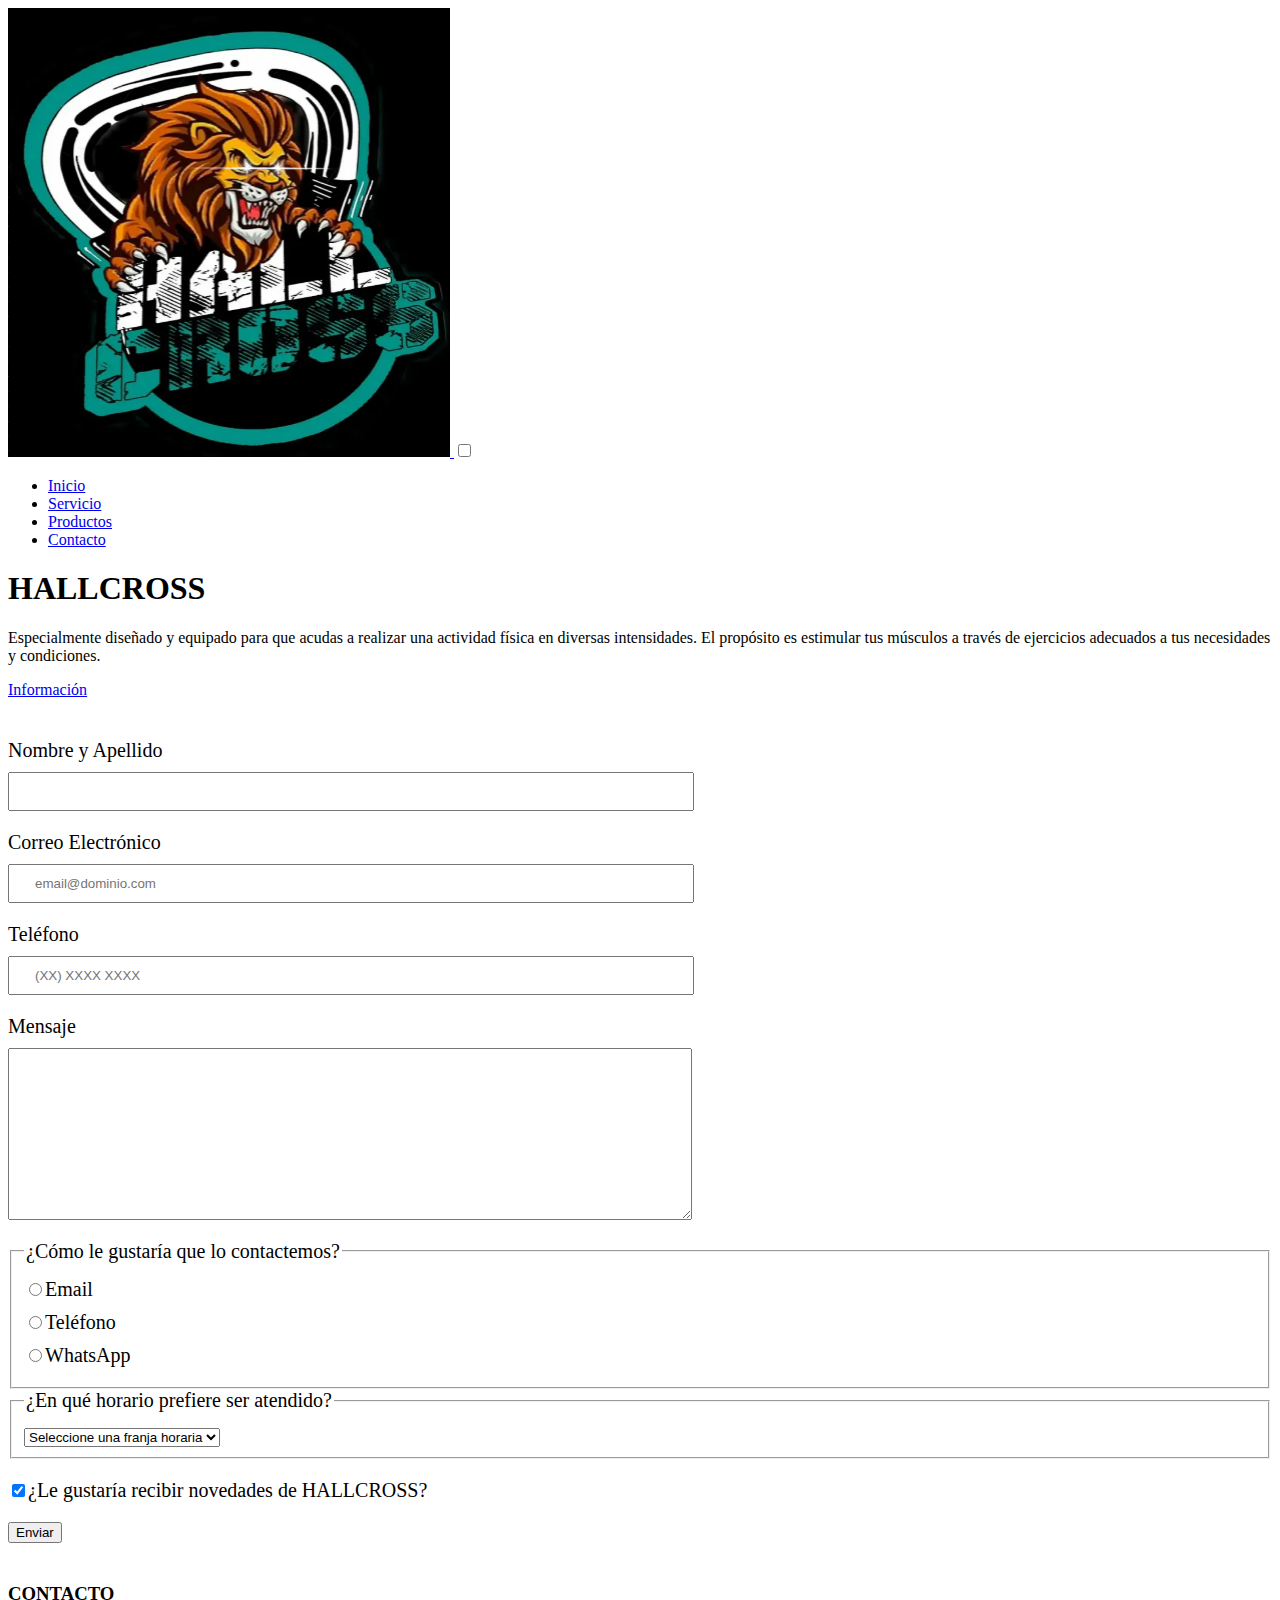
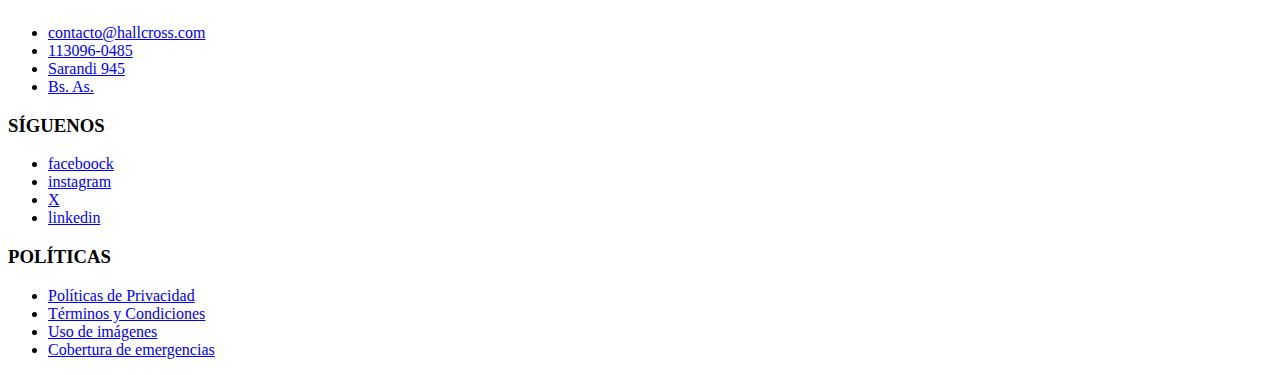
<file: contacto.html>
<!DOCTYPE html>
<html lang="es">
    <head>
        <meta charset="UTF-8">
    <meta name="viewport" content="width=device-width, initial-scale=1.0">
    <link rel="icon" type="image/x-icon" href="images/favicon/favicon-16x16.png">
        <title>Contacto - HALLCROSS</title>
        <link rel="stylesheet" href="./stylecontacto.css">
    </head>
    <body>
        <header class="header">
            <div class="menu container">
                <a href="./index.html" class="logo">
                    <img src="images/LOGO.png" alt="HALLCROSS Logo">
                </a>
                <input type="checkbox" id="menu">
                <label for="menu">
                    <img src="images/menu.png" class="menu-icono" alt="Menu Icon">
                </label>
                <nav class="navbar">
                    <ul>
                        <li><a href="./index.html">Inicio</a></li>
                        <li><a href="./servicios.html">Servicio</a></li>
                        <li><a href="./productos.html">Productos</a></li>
                        <li><a href="contacto.html">Contacto</a></li>
                    </ul>
                </nav>
            </div>
            <div class="header-content container">
                <div class="header-txt">
                    <h1>HALLCROSS</h1>
                    <p>Especialmente diseñado y equipado para que acudas a realizar una actividad física en diversas intensidades. El propósito es estimular tus músculos a través de ejercicios adecuados a tus necesidades y condiciones.</p>
                    <a href="#" class="btn-1">Información</a>
                </div>
            </div>
        </header>
        <main>
            <form>
                <label for="nombreapellido">Nombre y Apellido</label>
                <input type="text" id="nombreapellido" class="input-padron">
                <div class="error" id="error-name"></div>
                <label for="correoelectronico">Correo Electrónico</label>
                <input type="email" id="correoelectronico" class="input-padron"  placeholder="email@dominio.com">
                <div class="error" id="error-email"></div>
                <label for="telefono">Teléfono</label>
                <input type="text" id="telefono" class="input-padron"  placeholder="(XX) XXXX XXXX">
                <div class="error" id="error-telefono"></div>
                <label for="mensaje">Mensaje</label>
                <textarea cols="70" rows="10" id="mensaje" class="input-padron"></textarea>
                <div class="error" id="error-message"></div>
                <fieldset>
                    <legend>¿Cómo le gustaría que lo contactemos?</legend>
                    <label for="radio-email"><input type="radio" name="contacto" value="email" id="radioemail">Email</label>
                    <label for="radio-telefono"><input type="radio" name="contacto" value="telefono" id="radiotelefono">Teléfono</label>
                    <label for="radio-whatsapp"><input type="radio" name="contacto" value="whatsapp" id="radiowhatsapp">WhatsApp</label>
                    
                </fieldset>
                <div class="error" id="error-contacto"></div>
               
                <fieldset>
                    <legend>¿En qué horario prefiere ser atendido?</legend>
                    <select title="Horario" id="hora">
                        <option value="">Seleccione una franja horaria</option>
                        <option value="MA">Mañana</option>
                        <option value="TA">Tarde</option>
                        <option value="NO">Noche</option>
                    </select>
                </fieldset>
                <div class="error" id="error-hora"></div>
                
                <label class="checkbox"><input type="checkbox" checked>¿Le gustaría recibir novedades de HALLCROSS?</label>                
                
                <button type="button" id="btn-send" value="Submit" class="btn-1">Enviar</button>

            </form>
        </main>
        <footer class="footer">

            <div class="footer-content container">
    
                <div class="link">
                    <h3>CONTACTO</h3>
                    <ul>
                        <li><a href="mailto:hallcross@gmail.com">contacto@hallcross.com</a></li>
                        <li><a href="+1130960485">113096-0485</a></li>
                        <li><a href="#">Sarandi 945</a></li>
                        <li><a href="#">Bs. As.</a></li>
                    </ul>
                </div>
                <div class="link">
                    <h3>SÍGUENOS</h3>
                    <ul>
                        <li><a href="https://www.faceboock.com/hallcross">faceboock</a></li>
                        <li><a href="https://www.instagram.com/hallcross">instagram</a></li>
                        <li><a href="https://www.twiter.com/hallcross">X</a></li>
                        <li><a href="https://www.linkedin.com/hallcross">linkedin</a></li>
                    </ul>
                </div>
                <div class="link">
                    <h3>POLÍTICAS</h3>
                    <ul>
                        <li><a href="#">Políticas de Privacidad</a></li>
                        <li><a href="#">Términos y Condiciones</a></li>
                        <li><a href="#">Uso de imágenes</a></li>
                        <li><a href="#">Cobertura de emergencias</a></li>
                    </ul>
                </div>
            </div>
        </footer>
        <script src="./contacto.js"></script>
    </body>
</html>
</file>
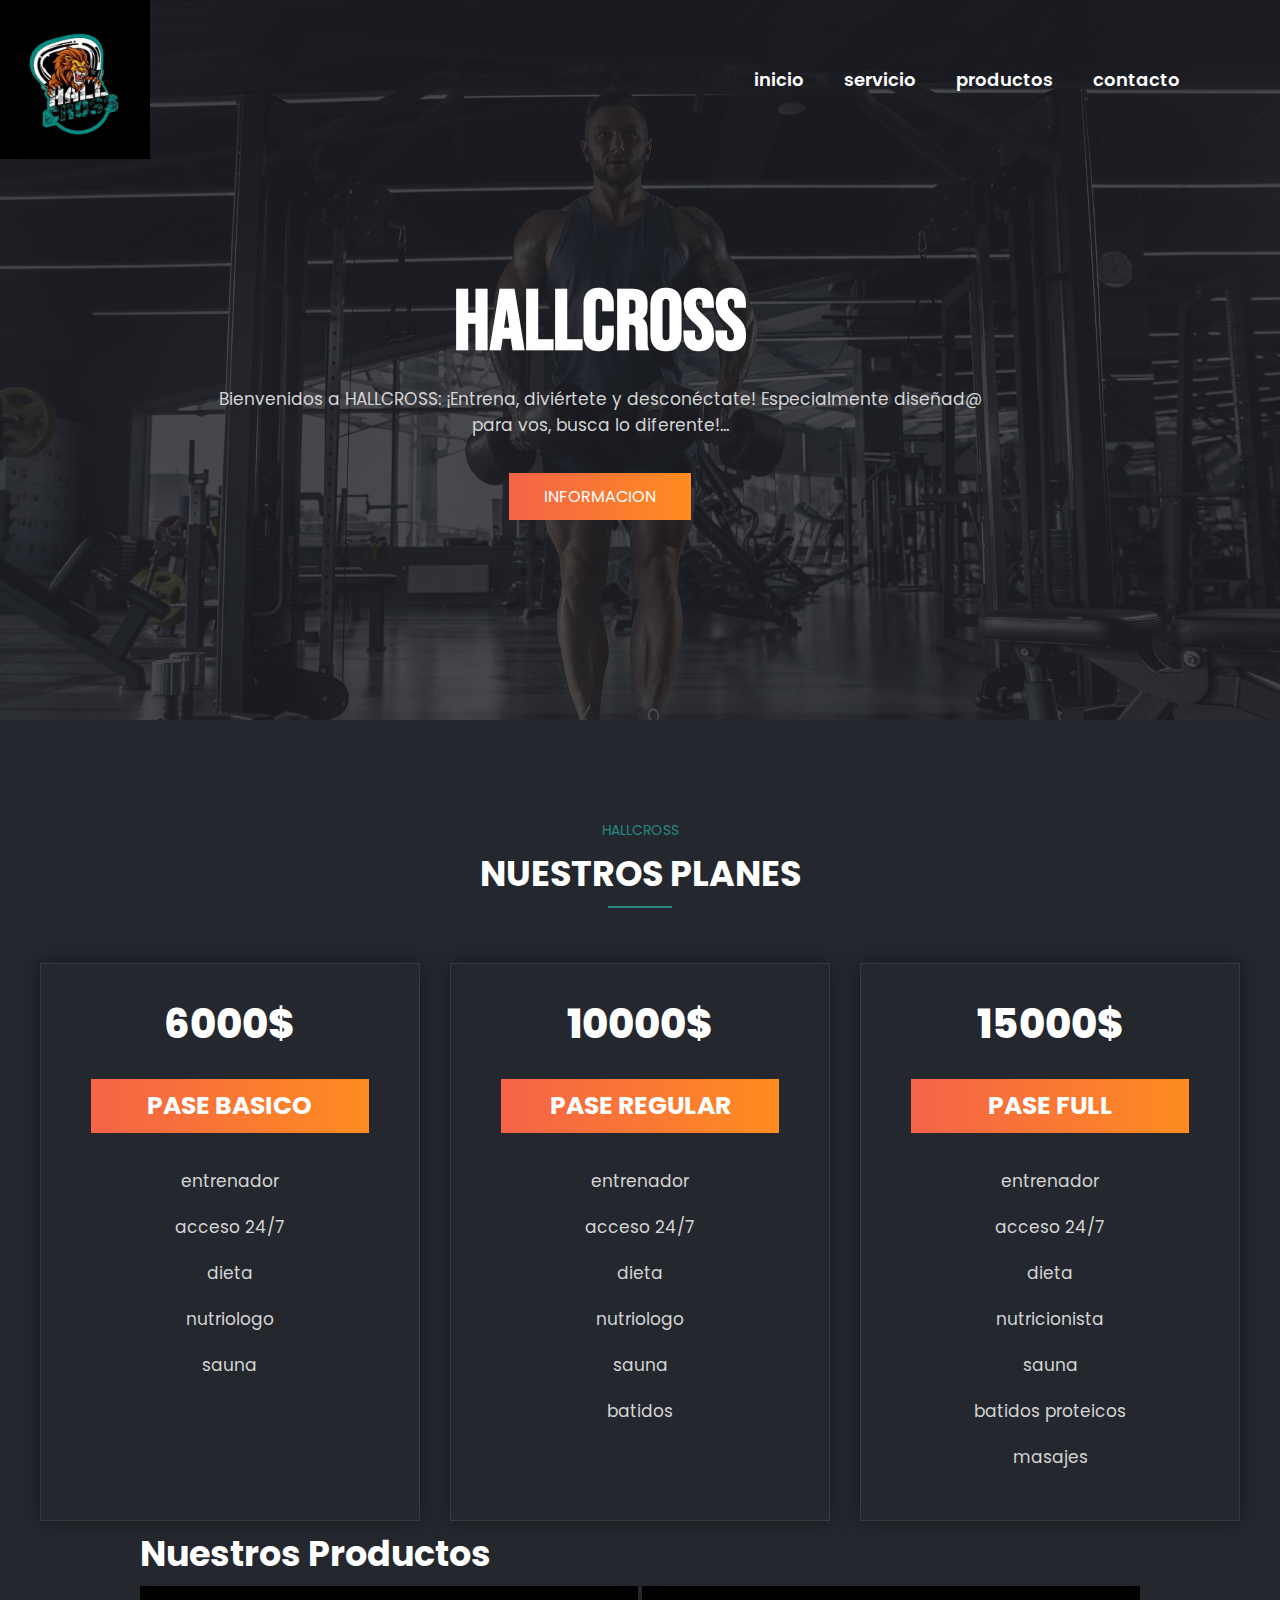
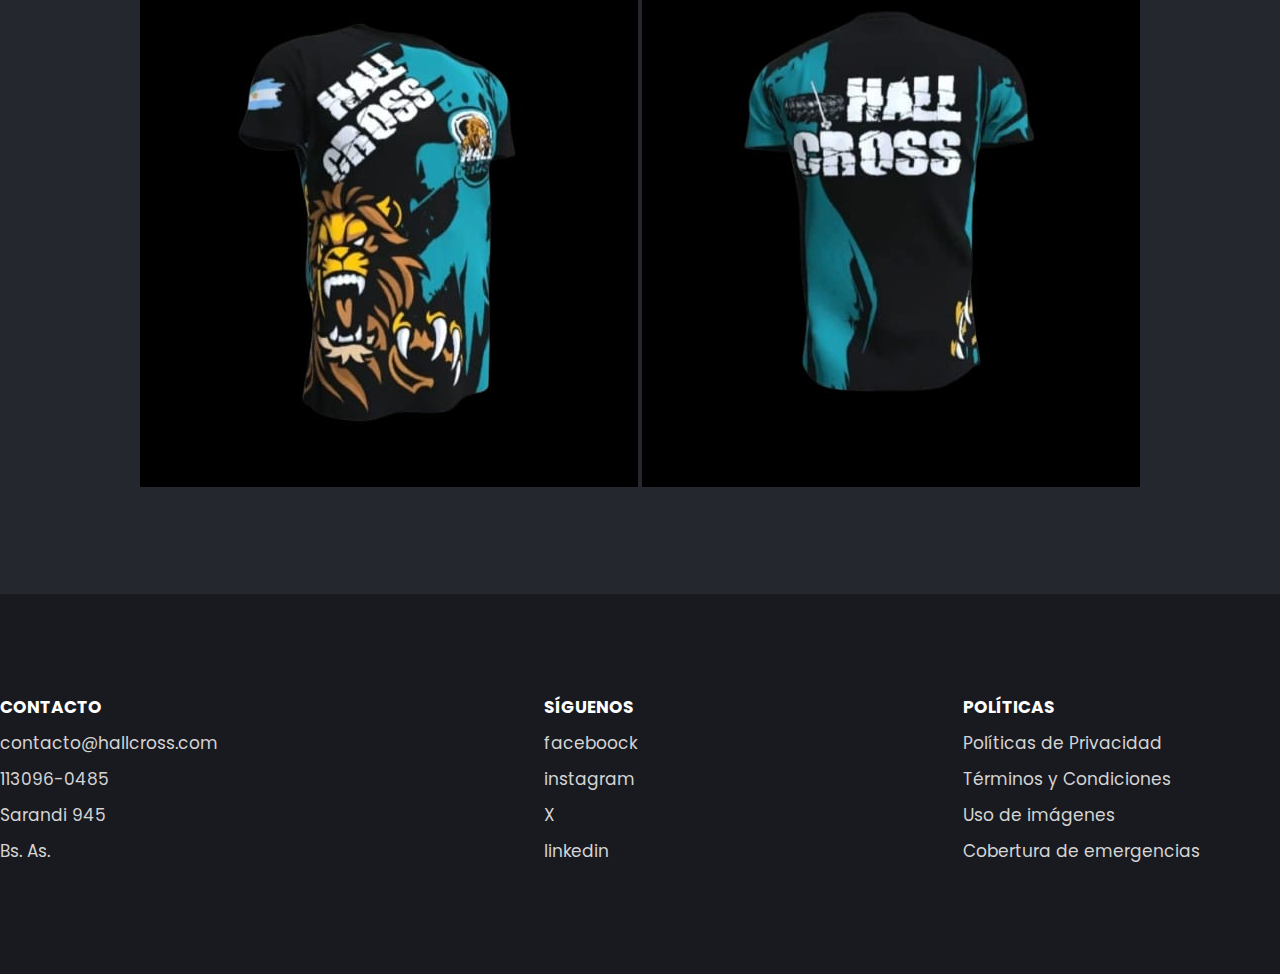
<file: productos.html>
<!DOCTYPE html>
<html lang="es">
<head>
    <meta charset="UTF-8">
    <meta name="viewport" content="width=device-width, initial-scale=1.0">
    <link rel="icon" type="image/x-icon" href="../images/favicon/favicon-16x16.png" >
    <title>HALLCROSS - Productos</title>
    <link rel="stylesheet" href="../style.css">
</head>
<body>
    <header class="header">
        <div class="menu container">
            <a href="#" class="logo">
                <img src="images/logo.cambio.jpg" alt="logo de pagina" class="logo-img">
            </a>
            <input type="checkbox" id="menu" />
            <label for="menu">
                <img src="images/menu.png" class="menu-icono" alt="menu">
            </label>
            <nav class="navbar">
                <ul>
                    <li><a href="inicio.html">inicio</a></li>
                    <li><a href="servicios.html">servicio</a></li>
                    <li><a href="productos.html">productos</a></li>
                    <li><a href="contacto.html">contacto</a></li>
                </ul>
            </nav>
        </div>

        <div class="header-content container">
            <div class="header-txt">
                <h1>HALLCROSS</h1>
                <p>
                         Bienvenidos a HALLCROSS: 
                    ¡Entrena, diviértete y desconéctate!
                    Especialmente diseñad@ para vos, busca lo diferente!... 
                    
                </p>
                <a href="#" class="btn-1">informacion</a>
            </div>
        </div>
    </header>    
   

   



    <main class="plans">

        <span>HALLCROSS</span>
        <h2>NUESTROS PLANES</h2>
        <hr>

        <div class="plans-content container">

            <div class="plan-1">
                <span>6000$</span>
                <h3>PASE BASICO</h3>
                <p>entrenador</p>
                <p>acceso 24/7</p>
                <p>dieta</p>
                <p>nutriologo</p>
                <p>sauna</p>
            </div>

            <div class="plan-1">
                <span>10000$</span>
                <h3>PASE REGULAR</h3>
                <p>entrenador</p>
                <p>acceso 24/7</p>
                <p>dieta</p>
                <p>nutriologo</p>
                <p>sauna</p>
                <p>batidos</p>
            </div>

            <div class="plan-1">
                <span>15000$</span>
                <h3>PASE FULL</h3>
                <p>entrenador</p>
                <p>acceso 24/7</p>
                <p>dieta</p>
                <p>nutricionista</p>
                <p>sauna</p>
                <p>batidos proteicos</p>
                <p>masajes</p>
            </div>

        </div>
        <section class="products">
            <div class="container">
                <h2>Nuestros Productos</h2>
                <div class="product-gallery">
                    <img src="images/remera adelante.jpg" alt="Remera frente" class="product-img">
                    <img src="images/remera atras.jpg" alt="Remera atras" class="product-img">
                </div>
            </div>
        </section>
    </main>

    <footer class="footer">

        <div class="footer-content container">

            <div class="link">
                <h3>CONTACTO</h3>
                <ul>
                    <li><a href="mailto:hallcross@gmail.com">contacto@hallcross.com</a></li>
                    <li><a href="+1130960485">113096-0485</a></li>
                    <li><a href="#">Sarandi 945</a></li>
                    <li><a href="#">Bs. As.</a></li>
                </ul>
            </div>
            <div class="link">
                <h3>SÍGUENOS</h3>
                <ul>
                    <li><a href="https://www.faceboock.com/hallcross">faceboock</a></li>
                    <li><a href="https://www.instagram.com/hallcross">instagram</a></li>
                    <li><a href="https://www.twiter.com/hallcross">X</a></li>
                    <li><a href="https://www.linkedin.com/hallcross">linkedin</a></li>
                </ul>
            </div>
            <div class="link">
                <h3>POLÍTICAS</h3>
                <ul>
                    <li><a href="#">Políticas de Privacidad</a></li>
                    <li><a href="#">Términos y Condiciones</a></li>
                    <li><a href="#">Uso de imágenes</a></li>
                    <li><a href="#">Cobertura de emergencias</a></li>
                </ul>
            </div>
        </div>
    </footer>
</file>
<file: stylecontacto.css>
form{
    margin: 40px 0;
}

form label, form legend{
    display: block;
    font-size: 20px;
    margin: 0 0 10px;
}

.input-padron{
    display: block;
    margin: 0 0 20px;
    padding: 10px 25px;
    width: 50%;
}

.checkbox{
    margin:20px 0;
}

.enviar{
    width: 20%;
    padding: 15px 0;
    font-size: 18px;
    font-weight: bold;
    color:white;
    background: orange;
    border:none;
    border-radius: 5px;
    transition: 1s all;
    cursor:pointer;
}

.enviar:hover{
    background: darkorange;
    transform: scale(1.1);
}
</file>
<file: style.css>
@import url('https://fonts.googleapis.com/css2?family=Bebas+Neue&family=Poppins:wght@400;500;600;700;800&display=swap');

/*
font-family: 'Bebas Neue', sans-serif;
font-family: 'Poppins', sans-serif;
*/

* {
    margin: 0;
    padding: 0;
    box-sizing: border-box;
    text-decoration: none;
    list-style: none;
}

body {
    font-family: 'Poppins', sans-serif; 
}

img {
    max-width: 100%;
}

.container {
    max-width: 1200px;
    margin-left: 0;
    margin-right: 0;
}

.header {
    background: linear-gradient(
        rgba(29,30,35,0.8),
        rgba(29,30,35,0.8)
    ),
    url(images/bg.jpg);
    background-position: top center;
    background-repeat: no-repeat;
    background-size: cover;
    display: flex;
    align-items: center;
    min-height: 80vh;
    padding: 80px 0 0 0;
}

.menu {
    position: absolute;
    top: 0;
    left: 0;
    right: 0;
    display: flex;
    align-items: center;
    justify-content: space-between;
}

.logo {
    display: flex;
    align-items: center; /* Asegura que la imagen del logo esté centrada verticalmente */
    margin-right: auto;  /* Empuja la imagen hacia la izquierda si hay otros elementos en la barra de navegación */
}

.logo img {
    width: 150px; /* Ajusta el tamaño del logo según tus necesidades */
    height: auto; /* Mantiene la proporción de la imagen */
    display: block; /* Asegura que no haya espacio adicional alrededor de la imagen */
}

.menu .navbar ul li {
    position: relative;
    float: left;
}

.menu .navbar ul li a {
    font-size: 18px;
    padding: 20px;
    color: #ffffff;
    display: block;
    font-weight: 600;
}

.menu .navbar ul li a:hover {
    color:  #258980;
}

#menu {
    display: none;
}

.menu-icono {
    width: 25px;
}
 
.menu label {
    cursor: pointer;
    display: none;
}

.header-txt {
    text-align: center;
    padding: 0 200px;
}

.header-txt h1 {
    font-size: 85px;
    line-height: 1;
    color: #ffffff;
    font-family: 'Bebas Neue', sans-serif;
    margin-bottom: 20px;
}

p {
    font-size: 17px;
    color: #d4d4d4;
    margin-bottom: 35px;
}

.btn-1 {
    display: inline-block;
    padding: 11px 35px;
    color: #ffffff;
    text-transform: uppercase;
    background: linear-gradient(
        90deg,
        rgba(245,99,72,1) 0%,
        rgba(254,140,32,1) 100%
    );
}

.about {
    padding: 100px 0;
    background-color: #24272E;
}

.about-content {
    display: flex;
    align-items: center;
}

.about-txt {
    flex-basis: 50%;
    padding-right: 35px;
}

span {
    font-size: 14px;
    text-transform: uppercase;
    color: #258980;
}

h2 {
    font-size: 35px;
    color: #ffffff;
    margin: 15px 0;
    line-height: 1;
}

hr {
    border: 1px solid #258980;
    width: 10%;
    margin-bottom: 30px;
}

.about-img {
    flex-basis: 50%;

}

.about-img img {
    border-radius: 15px;
    filter: brightness(0.4);
}

.testimonial {
    padding: 100px 0;
    background-color: #191a1f;
    text-align: center;
}

.testimonial-content {
    display: flex;
    justify-content: space-between;
   margin-top: 35px;
}

.testimonial-1 {
    flex-basis: calc(50% - 25px);
    background-color: #24272E;
    padding: 25px;
    box-shadow: 0 0 20px rgba(0, 0, 0, 0.4);

}

.testimonial-1 h4 {
    color: #ffffff;
    font-size: 15px;
    margin-bottom: 15px;
}

.testimonial-1 p {
    font-size: 15px;
    margin-bottom: 10px;
}

.face {
    width: 70px;
    height: 70px;
    border-radius: 50%;
    border: 4px solid #258980;
    margin-bottom: 15px;
}

.start {
    width: 100px;
}

.plans {
    padding: 100px 0;
    display: flex;
    flex-direction: column;
    align-items: center;
    background-color: #24272E;
}

.plans hr {
    width: 5%;
}

.plans-content {
    display: flex;
    justify-content: space-between;
    width: 100%;
    margin-top: 25px;
}

.plan-1 {
    flex-basis: calc(33.3% - 20px);
    border: 1px solid #51515179;
    padding: 30px 50px;
    text-align: center;
    box-shadow: 0 0 20px rgba(0, 0, 0, 0.4);
}

.plan-1 span {
    font-size: 40px;
    font-weight: 800;
    color: #ffffff;
}

.plan-1 h3 {
    padding: 8px;
    font-size: 25px;
    color: #ffffff;
    margin: 25px 0 35px 0;
    background: linear-gradient(
        90deg,
        rgba(245,99,72,1) 0%,
        rgba(254,140,32,1) 100%
    );
}

.plan-1 p {
    margin-bottom: 20px;
}

.information { 
    background-color: #191a1f;
}

.information-content {
    display: flex;
}

.information-txt {
    flex-basis: 50%;
    max-width: 500px;
    margin: 0 auto;
    padding: 80px 0 0 0;
}

input {
    display: block;
    padding: 17px;
    background-color: transparent;
    border: 1px solid #979797;
    width: 350px;
    font-size: 17px;
    color: #ffffff;
    margin-bottom: 25px;
}

::placeholder {
    color: #898989;
}

.information-img {
    flex-basis: 50%;
}

.information-img img {
    height: 100%;
}

.service {
    margin: 50px 0;
    display: flex;
    align-items: center;
}

.service h3 {
    font-size: 17px;
    color: #ffffff; 
    font-weight: 500;
    margin-left: 15px;
}

.blog {
    padding: 100px 0;
    text-align: center;
    background-color: #24272E;
}

.blog-content {
    display: flex;
    justify-content: space-between;
    margin-top: 35px;
}

.blog-1 {
    flex-basis: calc(33.3% - 25px);
    background-color: #191a1f;
}

.blog-1 img {
    margin-bottom: 15px;
}

.blog-txt {
    padding: 20px;
}

.blog-txt h3 {
    color: #ffffff;
    font-size: 18px;
    margin: 15px 0;
}

.contact {
    padding: 100px;
    background: linear-gradient(
        rgba(0,0,0,0.7),
        rgba(0,0,0,0.7)
    ),
    url(images/Garra.jpg);
    background-size: cover;
    background-position: center;

}

.contact-content {
    text-align: center;
}

.contact{
    background-attachment: fixed;
}

.footer {
    padding: 100px 0;
    background-color: #191a1f;
}

.footer-content {
    display: flex;
    justify-content: space-between;
}

.link h3 {
    font-size: 17px;
    color:  #ffffff;
    margin-bottom: 10px;
    text-transform: uppercase;
}

.link a {
    font-size: 17px;
    color: #d4d4d4 ;
    display: block;
    margin-bottom: 10px;
}

.link a:hover {
    color: #258980;
}

.resultado-imc {
    margin-top: 10px; /* Espacio adicional debajo del botón */
    color: white; /* Texto blanco */
    padding: 10px; /* Espaciado interno */
    text-align: left; /* Centrado del texto */
}

@media(max-width:991px) {
    .menu {
        padding: 20px;
    }

    .menu label {
        display: initial;
    }

    .menu .navbar {
        position: absolute;
        top: 100%;
        left: 0;
        right: 0;
        background-color: #64a199;
        display: none;
    }

    .menu .navbar ul li {
        width: 100%;
    }

    .menu .navbar ul li a:hover {
        color: #191a1f;
    }

    #menu:checked ~ .navbar {
        display: initial;
    }

    .header {
        min-height: 0vh;
        padding: 100px 30px;
    }

    .header-txt {
        text-align: center;
        padding: 0;
    }

    .about {
        padding: 30px;
    }
    
    .about-content {
        flex-direction: column;
    }

    .testimonial {
        padding: 30px;
    }

    .testimonial-content {
        flex-direction: column;
    }

    .testimonial-1 {
        margin-bottom: 30px;
    } 

    .plans{
        padding: 30px;
    } 

    .plans-content {
        flex-direction: column;
        margin-bottom: 5px;
    }

    .plan-1 {
        margin-bottom: 30px;
    }

    .information {
        padding: 30px;
    }

    .information-content {
        flex-direction: column;
    }

    .information-txt {
        order: -2;
        padding: 0;
        margin: 30px 0;
    }

    .blog {
        padding: 30px;
    }

    .blog-content {
        flex-direction: column;
    }

    .blog-1 {
        margin-bottom: 30px;
    }

    .contact {
        padding: 100px 30px;
        
    }

    .footer {
        padding: 30px;
    }

    .footer-content {
        flex-direction: column;
        text-align: center;   
    }


    

}
</file>
